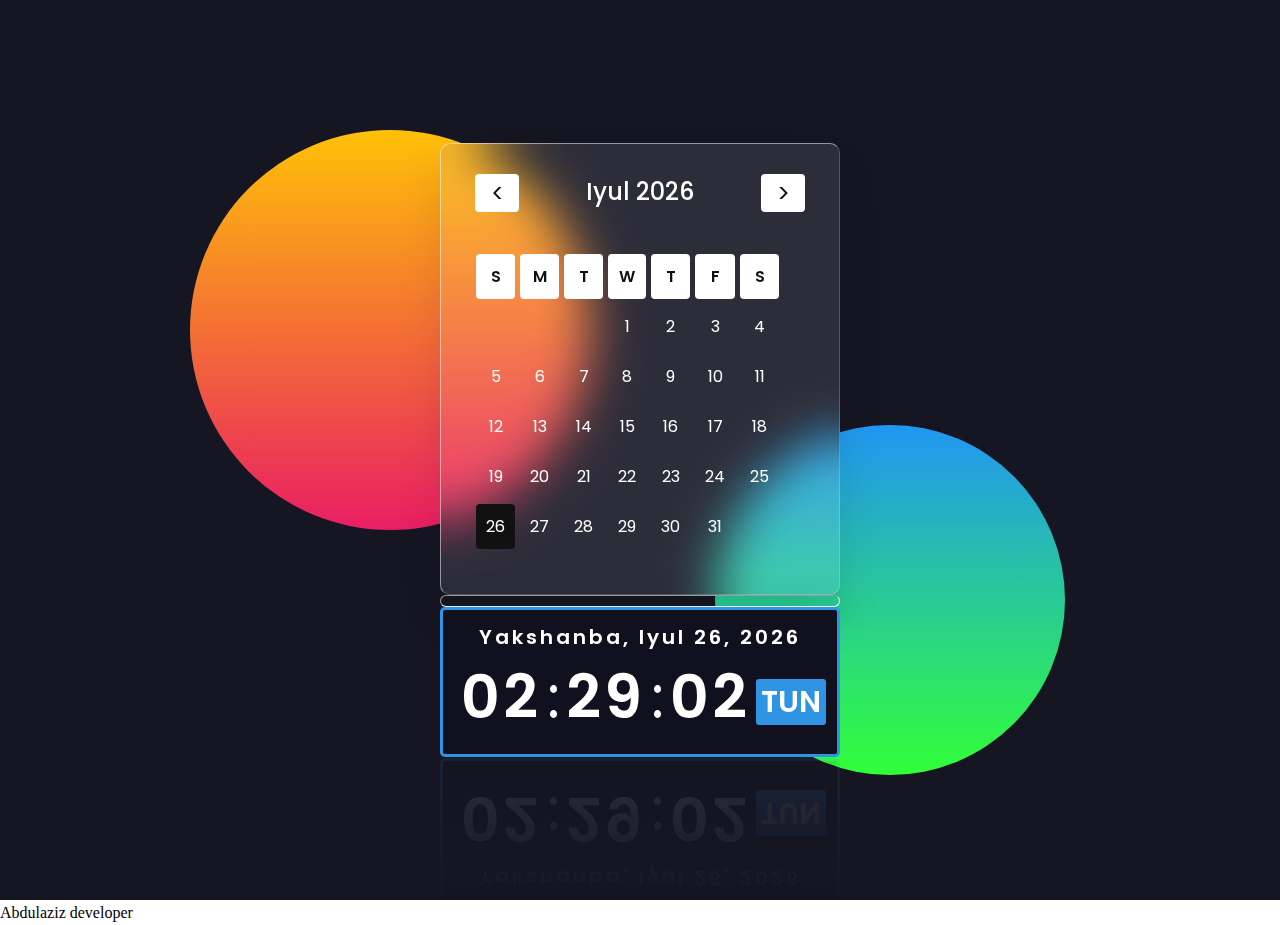
<file: index.html>
<!DOCTYPE html>
<html>
<head>
	<meta charset="utf-8">
	<title>Kalendar</title>
	<link rel="icon" href="fav.jpg" type="image/x-icon"/>
    <link rel="shortcut icon" href="fav.jpg" type="image/x-icon"/>
	<link rel="stylesheet" type="text/css" href="style.css">
	<link rel="stylesheet" type="text/css" href="dycalendar.css">
</head>
<body>

<style>
.divbir
{
  background: #0F162F;
  padding: 30px;
  position: relative;
  top: 0px;
  left: 0px;
  right: 0px;
  border-radius: 0px;
}
.divbir li
{
    list-style-type: none;
    margin: 50px;
    padding: 0;
    display: inline;
}
.divbir li a
{
  color: #735245;
  font-size: 24px;
  font-weight: bold;
}
.divbir li a:hover
{
  color: white;
}
</style>
<section>
	<div class="box">
		<div class="container">
		<div id="dycalendar"></div>
		</div>
		<hr class="linegar" style="padding: 5px;">
		<div>
<html lang="en" dir="ltr">
  <head>
    <meta charset="utf-8">
    <title>Digital Clock With Date</title>
    <link rel="stylesheet" href="style.css">
  </head>
  <body onload="initClock()">

    <!--digital clock start-->
    <div class="datetime">
      <div class="date">
        <span id="dayname">Day</span>,
        <span id="month">Month</span>
        <span id="daynum">00</span>,
        <span id="year">Year</span>
      </div>
      <div class="time">
        <span id="hour">00</span>:
        <span id="minutes">00</span>:
        <span id="seconds">00</span>
        <span id="period">Kun</span>
      </div>
    </div>
    <!--digital clock end-->

    <script type="text/javascript">
    function updateClock(){
      var now = new Date();
      var dname = now.getDay(),
          mo = now.getMonth(),
          dnum = now.getDate(),
          yr = now.getFullYear(),
          hou = now.getHours(),
          min = now.getMinutes(),
          sec = now.getSeconds(),
          pe = "Kun";

          if(hou >= 12){
            pe = "Tun";
          }
          if(hou == 0){
            hou = 12;
          }
          if(hou > 12){
            hou = hou - 12;
          }

          Number.prototype.pad = function(digits){
            for(var n = this.toString(); n.length < digits; n = 0 + n);
            return n;
          }

          var months = ["Yanvar", "Fevral", "Mart", "Aprel", "May", "Iyun", "Iyul", "Avgust", "Sentabr", "Oktabr", "Noyabr", "Dekabr"];
          var week = ["Yakshanba", "Dushanba", "Seyshanba", "Chorshanba", "Payshanba", "Juma", "Shanba"];
          var ids = ["dayname", "month", "daynum", "year", "hour", "minutes", "seconds", "period"];
          var values = [week[dname], months[mo], dnum.pad(2), yr, hou.pad(2), min.pad(2), sec.pad(2), pe];
          for(var i = 0; i < ids.length; i++)
          document.getElementById(ids[i]).firstChild.nodeValue = values[i];
    }

    function initClock(){
      updateClock();
      window.setInterval("updateClock()", 1);
    }
    </script>

  </body>
</html>
</div>
	</div>
</section>
<script src="dycalendar.js"></script>
<script>
	dycalendar.draw({
		target: '#dycalendar',
		type: 'month',
		dayformat: 'full',
		monthformat: 'full',
		highlighttargetdate: true,
		prevnextbutton: 'show',
	})
</script>
</body>
</html>









<style>
*{
  margin: 0;
  padding: 0;
}
.datetime{
  color: #fff;
  background: #10101E;
  font-family: "Segoe UI", sans-serif;
  width: 400px;
  padding: 12px 10px;
  border: 3px solid #2E94E3;
  border-radius: 5px;
  -webkit-box-reflect: below 1px linear-gradient(transparent, rgba(255, 255, 255, 0.1));
  transition: 0.5s;
  transition-property: background, box-shadow;
  position: fi;
}

.datetime:hover{
  background: #2E94E3;
  box-shadow: 0 0 30px #2E94E3;
}

.date{
  font-size: 20px;
  font-weight: 600;
  text-align: center;
  letter-spacing: 3px;
}

.time{
  font-size: 60px;
  display: flex;
  justify-content: center;
  align-items: center;
}

.time span:not(:last-child){
  position: relative;
  margin: 0 6px;
  font-weight: 600;
  text-align: center;
  letter-spacing: 3px;
}

.time span:last-child{
  background: #2E94E3;
  font-size: 30px;
  font-weight: 600;
  text-transform: uppercase;
  margin-top: 10px;
  padding: 0 5px;
  border-radius: 3px;
}
.linegar
{
background: rgba(255, 255, 255, 0);
border-radius: 16px;
box-shadow: 0 4px 30px rgba(0, 0, 0, 0.1);
backdrop-filter: blur(0px);
-webkit-backdrop-filter: blur(0px);
}
</style>
<span style="font-family:marck script,cursive;">Abdulaziz developer</span>
</file>
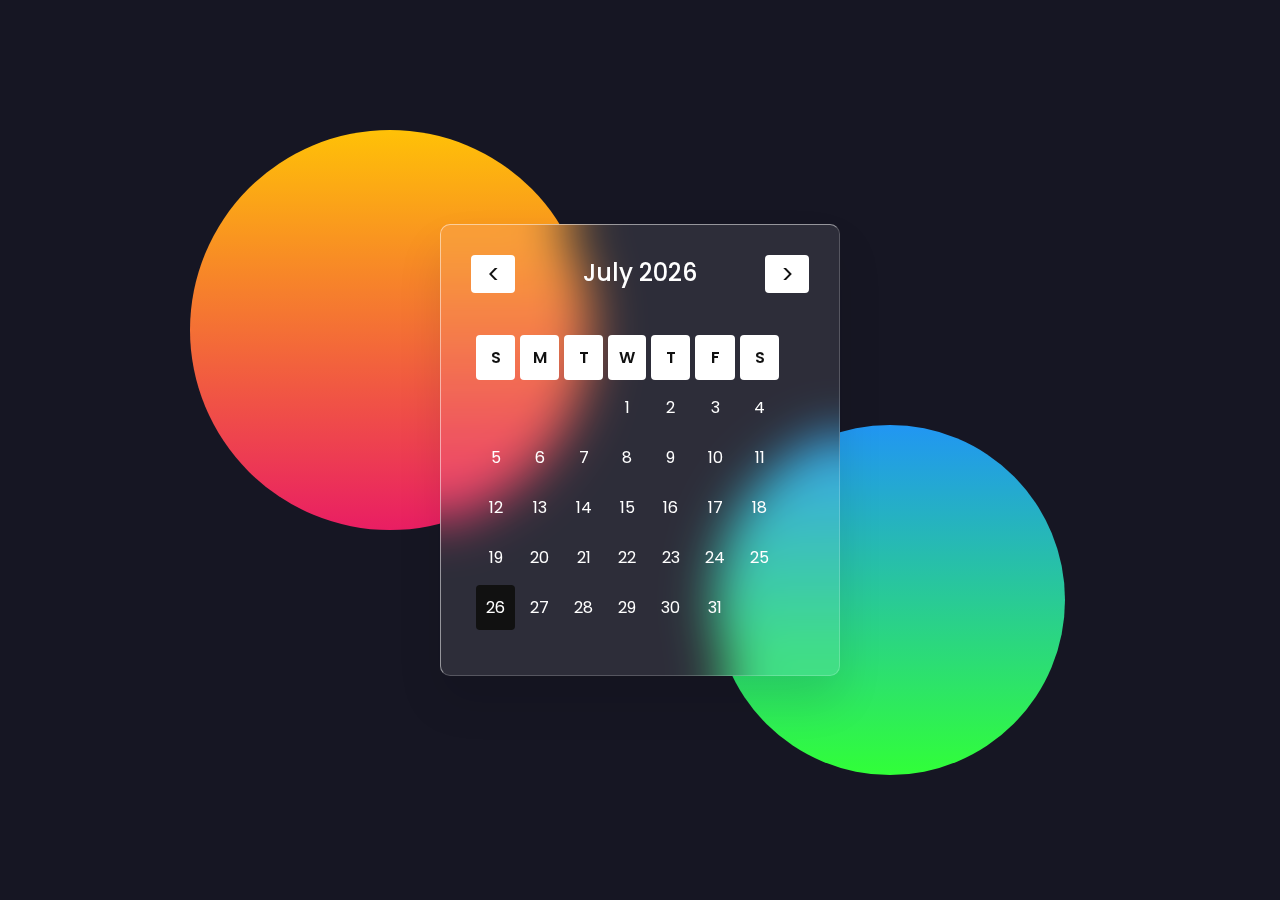
<file: Новая папка (2)/index.html>
<!DOCTYPE html>
<html>
<head>
	<meta charset="utf-8">
	<title>Kalendar</title>
	<link rel="stylesheet" type="text/css" href="style.css">
	<link rel="stylesheet" type="text/css" href="dycalendar.css">
</head>
<body>
<section>
	<div class="box">
		<div class="container">
		<div id="dycalendar"></div>
		</div>
	</div>
</section>
<script src="dycalendar.js"></script>
<script>
	dycalendar.draw({
		target: '#dycalendar',
		type: 'month',
		dayformat: 'full',
		monthformat: 'full',
		highlighttargetdate: true,
		prevnextbutton: 'show',
	})
</script>
</body>
</html>
</file>
<file: style.css>
@import url('https://fonts.googleapis.com/css?family=Poppins:200,300,400,500,600,700,800,900&display=swap');
*
{
	margin: 0;
	padding: 0;
	box-sizing: border-box;
	font-family: 'Poppins', sans-serif;
}
section
{
	position: relative;
	display: flex;
	justify-content: center;
	align-items: center;
	min-height: 100vh;
	background: #161623;
	overflow: hidden;
}
section::before
{
	content: '';
	position: absolute;
	width: 400px;
	height: 400px;
	background: linear-gradient(#ffc107,#e91e63);
	border-radius: 50%;
	transform: translate(-250px,-120px);
}
section::after
{
	content: '';
	position: absolute;
	width: 350px;
	height: 350px;
	background: linear-gradient(#2196f3,#31ff38);
	border-radius: 50%;
	transform: translate(250px,150px);
}
.box
{
	position: relative;
	z-index: 1000;
}
.container
{
	position: relative;
	width: 400px;
	min-height: 400px;
	background: rgba(255, 255, 255, 0.1);
	box-shadow: 0 25px 45px rgba(0, 0, 0, 0.1);
	border: 1px solid rgba(255, 255, 255, 0.5);
	border-right: 1px solid rgba(255, 255, 255, 0.2);
	border-bottom: 1px solid rgba(255, 255, 255, 0.2);
	backdrop-filter: blur(25px);
	border-radius: 10px;
	display: flex;
	justify-content: center;
	align-items: center;
}
#dycalendar
{
	width: 100%;
	padding: 20px;
}
#dycalendar table
{
	width: 100;
	margin-top: 40px;
	border-spacing: 5px;
}
#dycalendar table tr:nth-child(1) td
{
	background: #fff;
	color: #111;
	border-radius: 4px;
	font-weight: 600;
}
#dycalendar table td
{
	color: #fff;
	padding: 10px;
	cursor: pointer;
	border-radius: 4px;
}
#dycalendar table td:hover
{
	background: #fff;
	color: #111 !important;
}
.dycalendar-month-container .dycalendar-today-date, .dycalendar-month-container .dycalendartarget-date
{
	background: #fff;
	color: #111 !important;
}
.dycalendar-month-container .dycalendar-header .dycalendar-prev-next-btn.prev-btn
{
	background: #fff;
	color: #111;
	width: 44px;
	height: 38px;
	left: 4px;
	border-radius: 4px;
	display: flex;
	justify-content: center;
	align-items: center;
	font-size: 24px;
}
.dycalendar-month-container .dycalendar-header .dycalendar-prev-next-btn.next-btn
{
	background: #fff;
	color: #111;
	width: 44px;
	height: 38px;
	right: 4px;
	border-radius: 4px;
	display: flex;
	justify-content: center;
	align-items: center;
	font-size: 24px;
}
.dycalendar-month-container .dycalendar-span-month-year
{
	color: #fff;
	font-size: 1.5em;
	font-weight: 500;
}
</file>
<file: dycalendar.css>
/*!
 * dyCalendar is a JavaScript library for creating Calendar.
 *
 * Author: Yusuf Shakeel
 * https://github.com/yusufshakeel
 *
 * GitHub Link: https://github.com/yusufshakeel/dyCalendarJS
 *
 * MIT license
 * Copyright (c) 2016 Yusuf Shakeel
 *
 * Date: 2014-08-17 sunday
 */

.dycalendar-container {
    display: inline-block;
    border : 1px solid #eee;
}

.dycalendar-container.round-edge {
    border-radius: 5%;
    -o-border-radius: 5%;
    -moz-border-radius: 5%;
    -webkit-border-radius: 5%;
}



/*================================== DAY CALENDAR ========================*/
/*
 * day calendar style
 *-------------------------------------------------*/
.dycalendar-day-container {
    padding : 10px;
    text-align : center;
    font-family : Arial;
}

.dycalendar-day-container div{
    padding : 0;
    margin-bottom : 10px;
}

.dycalendar-day-container .dycalendar-span-day {
    font-size : 110%;
}

.dycalendar-day-container .dycalendar-span-date {
    font-size : 250%;
}

.dycalendar-day-container .dycalendar-span-month-year {
    font-size : 90%
}

/*================================== DAY CALENDAR ENDS HERE ===============*/



/*================================== MONTH CALENDAR DEFAULT ========================*/

/*
 * month calendar style
 *-------------------------------------------------*/
.dycalendar-month-container {
    padding : 10px;
    text-align : center;
    font-family : Arial;
}

.dycalendar-month-container div{
    padding : 0;
    margin-bottom : 10px;
}

.dycalendar-month-container .dycalendar-header {
    position : relative;
}

.dycalendar-month-container .dycalendar-header .dycalendar-prev-next-btn {
    position : absolute;
    top : 0;
    cursor : pointer;
}

.dycalendar-month-container .dycalendar-header .dycalendar-prev-next-btn.prev-btn {
    left : 0;
}

.dycalendar-month-container .dycalendar-header .dycalendar-prev-next-btn.next-btn {
    right : 0;
}

.dycalendar-month-container .dycalendar-span-month-year {
    margin : 5px;
    cursor : pointer;
}

.dycalendar-month-container .dycalendar-body table tr td {
    padding : 5px;
}

.dycalendar-month-container .dycalendar-today-date,
.dycalendar-month-container .dycalendar-target-date {
    background-color: #111;
    color : #fff;
    border-radius: 2px;
}

/*================================== MONTH CALENDAR ENS HERE ===============*/



/*================================== DYCALENDAR SKIN =======================*/

/*
 * calendar skin  (default skin)
 *-------------------------------------------------*/
.dycalendar-container.gradient {
    background: #fff;
    background: linear-gradient(#fff, #d3d3d3);
    background: -o-linear-gradient(#fff, #d3d3d3);
    background: -moz-linear-gradient(#fff, #d3d3d3);
    background: -webkit-linear-gradient(#fff, #d3d3d3);
}

/*
 * calendar skin  (skin-black)
 *-------------------------------------------------*/
.dycalendar-container.skin-black {
    color : #fff;
    background-color: #111;
    border : 0;
}

.dycalendar-container.skin-black.gradient {
    background: #111;
    background: linear-gradient(#555, #111);
    background: -o-linear-gradient(#555, #111);
    background: -moz-linear-gradient(#555, #111);
    background: -webkit-linear-gradient(#555, #111);
}

.dycalendar-container.skin-black .dycalendar-today-date,
.dycalendar-container.skin-black .dycalendar-target-date {
    background-color: #fff;
    color : #111;
    border-radius: 2px;
}

/*
 * calendar skin  (skin-blue)
 *-------------------------------------------------*/
.dycalendar-container.skin-blue {
    color : #fff;
    background-color: #3c99d3;
    border : 0;
}

.dycalendar-container.skin-blue.gradient {
    background: #3c99d3;
    background: linear-gradient(#5ebbf5, #3c99d3);
    background: -o-linear-gradient(#5ebbf5, #3c99d3);
    background: -moz-linear-gradient(#5ebbf5, #3c99d3);
    background: -webkit-linear-gradient(#5ebbf5, #3c99d3);
}

.dycalendar-container.skin-blue .dycalendar-today-date,
.dycalendar-container.skin-blue .dycalendar-target-date {
    background-color: #fff;
    color : #3c99d3;
    border-radius: 2px;
}

/*
 * calendar skin  (skin-green)
 *-------------------------------------------------*/
.dycalendar-container.skin-green {
    color : #fff;
    background-color: #2bb063;
    border : 0;
}

.dycalendar-container.skin-green.gradient {
    background: #2bb063;
    background: linear-gradient(#3dd175, #2bb063);
    background: -o-linear-gradient(#3dd175, #2bb063);
    background: -moz-linear-gradient(#3dd175, #2bb063);
    background: -webkit-linear-gradient(#3dd175, #2bb063);
}

.dycalendar-container.skin-green .dycalendar-today-date,
.dycalendar-container.skin-green .dycalendar-target-date {
    background-color: #fff;
    color : #2bb063;
    border-radius: 2px;
}

/*
 * calendar skin  (skin-purple)
 *-------------------------------------------------*/
.dycalendar-container.skin-purple {
    color : #fff;
    background-color: #975ea4;
    border : 0;
}

.dycalendar-container.skin-purple.gradient {
    background: #975ea4;
    background: linear-gradient(#ca82d7, #975ea4);
    background: -o-linear-gradient(#ca82d7, #975ea4);
    background: -moz-linear-gradient(#ca82d7, #975ea4);
    background: -webkit-linear-gradient(#ca82d7, #975ea4);
}

.dycalendar-container.skin-purple .dycalendar-today-date,
.dycalendar-container.skin-purple .dycalendar-target-date {
    background-color: #fff;
    color : #975ea4;
    border-radius: 2px;
}

/*
 * calendar skin  (skin-red)
 *-------------------------------------------------*/
.dycalendar-container.skin-red {
    color : #fff;
    background-color: #e94d40;
    border : 0;
}

.dycalendar-container.skin-red.gradient {
    background: #e94d40;
    background: linear-gradient(#fb6f62, #e94d40);
    background: -o-linear-gradient(#fb6f62, #e94d40);
    background: -moz-linear-gradient(#fb6f62, #e94d40);
    background: -webkit-linear-gradient(#fb6f62, #e94d40);
}

.dycalendar-container.skin-red .dycalendar-today-date,
.dycalendar-container.skin-red .dycalendar-target-date {
    background-color: #fff;
    color : #e94d40;
    border-radius: 2px;
}

/*
 * calendar skin  (skin-spacegray)
 *-------------------------------------------------*/
.dycalendar-container.skin-spacegray {
    color : #fff;
    background-color: #343d46;
    border : 0;
}

.dycalendar-container.skin-spacegray.gradient {
    background: #343d46;
    background: linear-gradient(#454e57, #343d46);
    background: -o-linear-gradient(#454e57, #343d46);
    background: -moz-linear-gradient(#454e57, #343d46);
    background: -webkit-linear-gradient(#454e57, #343d46);
}

.dycalendar-container.skin-spacegray .dycalendar-today-date,
.dycalendar-container.skin-spacegray .dycalendar-target-date {
    background-color: #fff;
    color : #343d46;
    border-radius: 2px;
}

/*================================== DYCALENDAR SKIN ENDS HERE =============*/


/*================================== DYCALENDAR SHADOW =====================*/
/*
 * calendar shadow  (shadow-default)
 *-------------------------------------------------*/
 .dycalendar-container.shadow-default {
     -o-box-shadow: 0 4px 4px 0 rgba(50, 50, 50, 0.4);
     -moz-box-shadow: 0 4px 4px 0 rgba(50, 50, 50, 0.4);
     -webkit-box-shadow: 0 4px 4px 0 rgba(50, 50, 50, 0.4);
     box-shadow: 0 4px 4px 0 rgba(50, 50, 50, 0.4);
 }

 /*
  * calendar shadow  (shadow-black)
  *-------------------------------------------------*/
.dycalendar-container.shadow-black {
    -o-box-shadow: 0 4px 4px 0 rgba(0, 0, 0, 0.4);
    -moz-box-shadow: 0 4px 4px 0 rgba(0, 0, 0, 0.4);
    -webkit-box-shadow: 0 4px 4px 0 rgba(0, 0, 0, 0.4);
    box-shadow: 0 4px 4px 0 rgba(0, 0, 0, 0.4);
}

/*
 * calendar shadow  (shadow-blue)
 *-------------------------------------------------*/
.dycalendar-container.shadow-blue {
   -o-box-shadow: 0 4px 4px 0 rgba(60, 153, 211, 0.4);
   -moz-box-shadow: 0 4px 4px 0 rgba(60, 153, 211, 0.4);
   -webkit-box-shadow: 0 4px 4px 0 rgba(60, 153, 211, 0.4);
   box-shadow: 0 4px 4px 0 rgba(60, 153, 211, 0.4);
}

/*
 * calendar shadow  (shadow-green)
 *-------------------------------------------------*/
.dycalendar-container.shadow-green {
   -o-box-shadow: 0 4px 4px 0 rgba(43, 176, 99, 0.4);
   -moz-box-shadow: 0 4px 4px 0 rgba(43, 176, 99, 0.4);
   -webkit-box-shadow: 0 4px 4px 0 rgba(43, 176, 99, 0.4);
   box-shadow: 0 4px 4px 0 rgba(43, 176, 99, 0.4);
}

/*
 * calendar shadow  (shadow-purple)
 *-------------------------------------------------*/
.dycalendar-container.shadow-purple {
   -o-box-shadow: 0 4px 4px 0 rgba(151, 94, 164, 0.4);
   -moz-box-shadow: 0 4px 4px 0 rgba(151, 94, 164, 0.4);
   -webkit-box-shadow: 0 4px 4px 0 rgba(151, 94, 164, 0.4);
   box-shadow: 0 4px 4px 0 rgba(151, 94, 164, 0.4);
}

/*
 * calendar shadow  (shadow-red)
 *-------------------------------------------------*/
.dycalendar-container.shadow-red {
   -o-box-shadow: 0 4px 4px 0 rgba(233, 77, 64, 0.4);
   -moz-box-shadow: 0 4px 4px 0 rgba(233, 77, 64, 0.4);
   -webkit-box-shadow: 0 4px 4px 0 rgba(233, 77, 64, 0.4);
   box-shadow: 0 4px 4px 0 rgba(233, 77, 64, 0.4);
}

/*
 * calendar shadow  (shadow-spacegray)
 *-------------------------------------------------*/
.dycalendar-container.shadow-spacegray {
   -o-box-shadow: 0 4px 4px 0 rgba(52, 61, 70, 1);
   -moz-box-shadow: 0 4px 4px 0 rgba(52, 61, 70, 1);
   -webkit-box-shadow: 0 4px 4px 0 rgba(52, 61, 70, 1);
   box-shadow: 0 4px 4px 0 rgba(52, 61, 70, 1);
}

/*================================== DYCALENDAR SHADOW ENDS HERE ===========*/
</file>
<file: Новая папка (2)/style.css>
@import url('https://fonts.googleapis.com/css?family=Poppins:200,300,400,500,600,700,800,900&display=swap');
*
{
	margin: 0;
	padding: 0;
	box-sizing: border-box;
	font-family: 'Poppins', sans-serif;
}
section
{
	position: relative;
	display: flex;
	justify-content: center;
	align-items: center;
	min-height: 100vh;
	background: #161623;
	overflow: hidden;
}
section::before
{
	content: '';
	position: absolute;
	width: 400px;
	height: 400px;
	background: linear-gradient(#ffc107,#e91e63);
	border-radius: 50%;
	transform: translate(-250px,-120px);
}
section::after
{
	content: '';
	position: absolute;
	width: 350px;
	height: 350px;
	background: linear-gradient(#2196f3,#31ff38);
	border-radius: 50%;
	transform: translate(250px,150px);
}
.box
{
	position: relative;
	z-index: 1000;
}
.container
{
	position: relative;
	width: 400px;
	min-height: 400px;
	background: rgba(255, 255, 255, 0.1);
	box-shadow: 0 25px 45px rgba(0, 0, 0, 0.1);
	border: 1px solid rgba(255, 255, 255, 0.5);
	border-right: 1px solid rgba(255, 255, 255, 0.2);
	border-bottom: 1px solid rgba(255, 255, 255, 0.2);
	backdrop-filter: blur(25px);
	border-radius: 10px;
	display: flex;
	justify-content: center;
	align-items: center;
}
#dycalendar
{
	width: 100%;
	padding: 20px;
}
#dycalendar table
{
	width: 100;
	margin-top: 40px;
	border-spacing: 5px;
}
#dycalendar table tr:nth-child(1) td
{
	background: #fff;
	color: #111;
	border-radius: 4px;
	font-weight: 600;
}
#dycalendar table td
{
	color: #fff;
	padding: 10px;
	cursor: pointer;
	border-radius: 4px;
}
#dycalendar table td:hover
{
	background: #fff;
	color: #111 !important;
}
.dycalendar-month-container .dycalendar-today-date, .dycalendar-month-container .dycalendartarget-date
{
	background: #fff;
	color: #111 !important;
}
.dycalendar-month-container .dycalendar-header .dycalendar-prev-next-btn.prev-btn
{
	background: #fff;
	color: #111;
	width: 44px;
	height: 38px;
	left: 4px;
	border-radius: 4px;
	display: flex;
	justify-content: center;
	align-items: center;
	font-size: 24px;
}
.dycalendar-month-container .dycalendar-header .dycalendar-prev-next-btn.next-btn
{
	background: #fff;
	color: #111;
	width: 44px;
	height: 38px;
	right: 4px;
	border-radius: 4px;
	display: flex;
	justify-content: center;
	align-items: center;
	font-size: 24px;
}
.dycalendar-month-container .dycalendar-span-month-year
{
	color: #fff;
	font-size: 1.5em;
	font-weight: 500;
}
</file>
<file: Новая папка (2)/dycalendar.css>
/*!
 * dyCalendar is a JavaScript library for creating Calendar.
 *
 * Author: Yusuf Shakeel
 * https://github.com/yusufshakeel
 *
 * GitHub Link: https://github.com/yusufshakeel/dyCalendarJS
 *
 * MIT license
 * Copyright (c) 2016 Yusuf Shakeel
 *
 * Date: 2014-08-17 sunday
 */

.dycalendar-container {
    display: inline-block;
    border : 1px solid #eee;
}

.dycalendar-container.round-edge {
    border-radius: 5%;
    -o-border-radius: 5%;
    -moz-border-radius: 5%;
    -webkit-border-radius: 5%;
}



/*================================== DAY CALENDAR ========================*/
/*
 * day calendar style
 *-------------------------------------------------*/
.dycalendar-day-container {
    padding : 10px;
    text-align : center;
    font-family : Arial;
}

.dycalendar-day-container div{
    padding : 0;
    margin-bottom : 10px;
}

.dycalendar-day-container .dycalendar-span-day {
    font-size : 110%;
}

.dycalendar-day-container .dycalendar-span-date {
    font-size : 250%;
}

.dycalendar-day-container .dycalendar-span-month-year {
    font-size : 90%
}

/*================================== DAY CALENDAR ENDS HERE ===============*/



/*================================== MONTH CALENDAR DEFAULT ========================*/

/*
 * month calendar style
 *-------------------------------------------------*/
.dycalendar-month-container {
    padding : 10px;
    text-align : center;
    font-family : Arial;
}

.dycalendar-month-container div{
    padding : 0;
    margin-bottom : 10px;
}

.dycalendar-month-container .dycalendar-header {
    position : relative;
}

.dycalendar-month-container .dycalendar-header .dycalendar-prev-next-btn {
    position : absolute;
    top : 0;
    cursor : pointer;
}

.dycalendar-month-container .dycalendar-header .dycalendar-prev-next-btn.prev-btn {
    left : 0;
}

.dycalendar-month-container .dycalendar-header .dycalendar-prev-next-btn.next-btn {
    right : 0;
}

.dycalendar-month-container .dycalendar-span-month-year {
    margin : 5px;
    cursor : pointer;
}

.dycalendar-month-container .dycalendar-body table tr td {
    padding : 5px;
}

.dycalendar-month-container .dycalendar-today-date,
.dycalendar-month-container .dycalendar-target-date {
    background-color: #111;
    color : #fff;
    border-radius: 2px;
}

/*================================== MONTH CALENDAR ENS HERE ===============*/



/*================================== DYCALENDAR SKIN =======================*/

/*
 * calendar skin  (default skin)
 *-------------------------------------------------*/
.dycalendar-container.gradient {
    background: #fff;
    background: linear-gradient(#fff, #d3d3d3);
    background: -o-linear-gradient(#fff, #d3d3d3);
    background: -moz-linear-gradient(#fff, #d3d3d3);
    background: -webkit-linear-gradient(#fff, #d3d3d3);
}

/*
 * calendar skin  (skin-black)
 *-------------------------------------------------*/
.dycalendar-container.skin-black {
    color : #fff;
    background-color: #111;
    border : 0;
}

.dycalendar-container.skin-black.gradient {
    background: #111;
    background: linear-gradient(#555, #111);
    background: -o-linear-gradient(#555, #111);
    background: -moz-linear-gradient(#555, #111);
    background: -webkit-linear-gradient(#555, #111);
}

.dycalendar-container.skin-black .dycalendar-today-date,
.dycalendar-container.skin-black .dycalendar-target-date {
    background-color: #fff;
    color : #111;
    border-radius: 2px;
}

/*
 * calendar skin  (skin-blue)
 *-------------------------------------------------*/
.dycalendar-container.skin-blue {
    color : #fff;
    background-color: #3c99d3;
    border : 0;
}

.dycalendar-container.skin-blue.gradient {
    background: #3c99d3;
    background: linear-gradient(#5ebbf5, #3c99d3);
    background: -o-linear-gradient(#5ebbf5, #3c99d3);
    background: -moz-linear-gradient(#5ebbf5, #3c99d3);
    background: -webkit-linear-gradient(#5ebbf5, #3c99d3);
}

.dycalendar-container.skin-blue .dycalendar-today-date,
.dycalendar-container.skin-blue .dycalendar-target-date {
    background-color: #fff;
    color : #3c99d3;
    border-radius: 2px;
}

/*
 * calendar skin  (skin-green)
 *-------------------------------------------------*/
.dycalendar-container.skin-green {
    color : #fff;
    background-color: #2bb063;
    border : 0;
}

.dycalendar-container.skin-green.gradient {
    background: #2bb063;
    background: linear-gradient(#3dd175, #2bb063);
    background: -o-linear-gradient(#3dd175, #2bb063);
    background: -moz-linear-gradient(#3dd175, #2bb063);
    background: -webkit-linear-gradient(#3dd175, #2bb063);
}

.dycalendar-container.skin-green .dycalendar-today-date,
.dycalendar-container.skin-green .dycalendar-target-date {
    background-color: #fff;
    color : #2bb063;
    border-radius: 2px;
}

/*
 * calendar skin  (skin-purple)
 *-------------------------------------------------*/
.dycalendar-container.skin-purple {
    color : #fff;
    background-color: #975ea4;
    border : 0;
}

.dycalendar-container.skin-purple.gradient {
    background: #975ea4;
    background: linear-gradient(#ca82d7, #975ea4);
    background: -o-linear-gradient(#ca82d7, #975ea4);
    background: -moz-linear-gradient(#ca82d7, #975ea4);
    background: -webkit-linear-gradient(#ca82d7, #975ea4);
}

.dycalendar-container.skin-purple .dycalendar-today-date,
.dycalendar-container.skin-purple .dycalendar-target-date {
    background-color: #fff;
    color : #975ea4;
    border-radius: 2px;
}

/*
 * calendar skin  (skin-red)
 *-------------------------------------------------*/
.dycalendar-container.skin-red {
    color : #fff;
    background-color: #e94d40;
    border : 0;
}

.dycalendar-container.skin-red.gradient {
    background: #e94d40;
    background: linear-gradient(#fb6f62, #e94d40);
    background: -o-linear-gradient(#fb6f62, #e94d40);
    background: -moz-linear-gradient(#fb6f62, #e94d40);
    background: -webkit-linear-gradient(#fb6f62, #e94d40);
}

.dycalendar-container.skin-red .dycalendar-today-date,
.dycalendar-container.skin-red .dycalendar-target-date {
    background-color: #fff;
    color : #e94d40;
    border-radius: 2px;
}

/*
 * calendar skin  (skin-spacegray)
 *-------------------------------------------------*/
.dycalendar-container.skin-spacegray {
    color : #fff;
    background-color: #343d46;
    border : 0;
}

.dycalendar-container.skin-spacegray.gradient {
    background: #343d46;
    background: linear-gradient(#454e57, #343d46);
    background: -o-linear-gradient(#454e57, #343d46);
    background: -moz-linear-gradient(#454e57, #343d46);
    background: -webkit-linear-gradient(#454e57, #343d46);
}

.dycalendar-container.skin-spacegray .dycalendar-today-date,
.dycalendar-container.skin-spacegray .dycalendar-target-date {
    background-color: #fff;
    color : #343d46;
    border-radius: 2px;
}

/*================================== DYCALENDAR SKIN ENDS HERE =============*/


/*================================== DYCALENDAR SHADOW =====================*/
/*
 * calendar shadow  (shadow-default)
 *-------------------------------------------------*/
 .dycalendar-container.shadow-default {
     -o-box-shadow: 0 4px 4px 0 rgba(50, 50, 50, 0.4);
     -moz-box-shadow: 0 4px 4px 0 rgba(50, 50, 50, 0.4);
     -webkit-box-shadow: 0 4px 4px 0 rgba(50, 50, 50, 0.4);
     box-shadow: 0 4px 4px 0 rgba(50, 50, 50, 0.4);
 }

 /*
  * calendar shadow  (shadow-black)
  *-------------------------------------------------*/
.dycalendar-container.shadow-black {
    -o-box-shadow: 0 4px 4px 0 rgba(0, 0, 0, 0.4);
    -moz-box-shadow: 0 4px 4px 0 rgba(0, 0, 0, 0.4);
    -webkit-box-shadow: 0 4px 4px 0 rgba(0, 0, 0, 0.4);
    box-shadow: 0 4px 4px 0 rgba(0, 0, 0, 0.4);
}

/*
 * calendar shadow  (shadow-blue)
 *-------------------------------------------------*/
.dycalendar-container.shadow-blue {
   -o-box-shadow: 0 4px 4px 0 rgba(60, 153, 211, 0.4);
   -moz-box-shadow: 0 4px 4px 0 rgba(60, 153, 211, 0.4);
   -webkit-box-shadow: 0 4px 4px 0 rgba(60, 153, 211, 0.4);
   box-shadow: 0 4px 4px 0 rgba(60, 153, 211, 0.4);
}

/*
 * calendar shadow  (shadow-green)
 *-------------------------------------------------*/
.dycalendar-container.shadow-green {
   -o-box-shadow: 0 4px 4px 0 rgba(43, 176, 99, 0.4);
   -moz-box-shadow: 0 4px 4px 0 rgba(43, 176, 99, 0.4);
   -webkit-box-shadow: 0 4px 4px 0 rgba(43, 176, 99, 0.4);
   box-shadow: 0 4px 4px 0 rgba(43, 176, 99, 0.4);
}

/*
 * calendar shadow  (shadow-purple)
 *-------------------------------------------------*/
.dycalendar-container.shadow-purple {
   -o-box-shadow: 0 4px 4px 0 rgba(151, 94, 164, 0.4);
   -moz-box-shadow: 0 4px 4px 0 rgba(151, 94, 164, 0.4);
   -webkit-box-shadow: 0 4px 4px 0 rgba(151, 94, 164, 0.4);
   box-shadow: 0 4px 4px 0 rgba(151, 94, 164, 0.4);
}

/*
 * calendar shadow  (shadow-red)
 *-------------------------------------------------*/
.dycalendar-container.shadow-red {
   -o-box-shadow: 0 4px 4px 0 rgba(233, 77, 64, 0.4);
   -moz-box-shadow: 0 4px 4px 0 rgba(233, 77, 64, 0.4);
   -webkit-box-shadow: 0 4px 4px 0 rgba(233, 77, 64, 0.4);
   box-shadow: 0 4px 4px 0 rgba(233, 77, 64, 0.4);
}

/*
 * calendar shadow  (shadow-spacegray)
 *-------------------------------------------------*/
.dycalendar-container.shadow-spacegray {
   -o-box-shadow: 0 4px 4px 0 rgba(52, 61, 70, 1);
   -moz-box-shadow: 0 4px 4px 0 rgba(52, 61, 70, 1);
   -webkit-box-shadow: 0 4px 4px 0 rgba(52, 61, 70, 1);
   box-shadow: 0 4px 4px 0 rgba(52, 61, 70, 1);
}

/*================================== DYCALENDAR SHADOW ENDS HERE ===========*/
</file>
